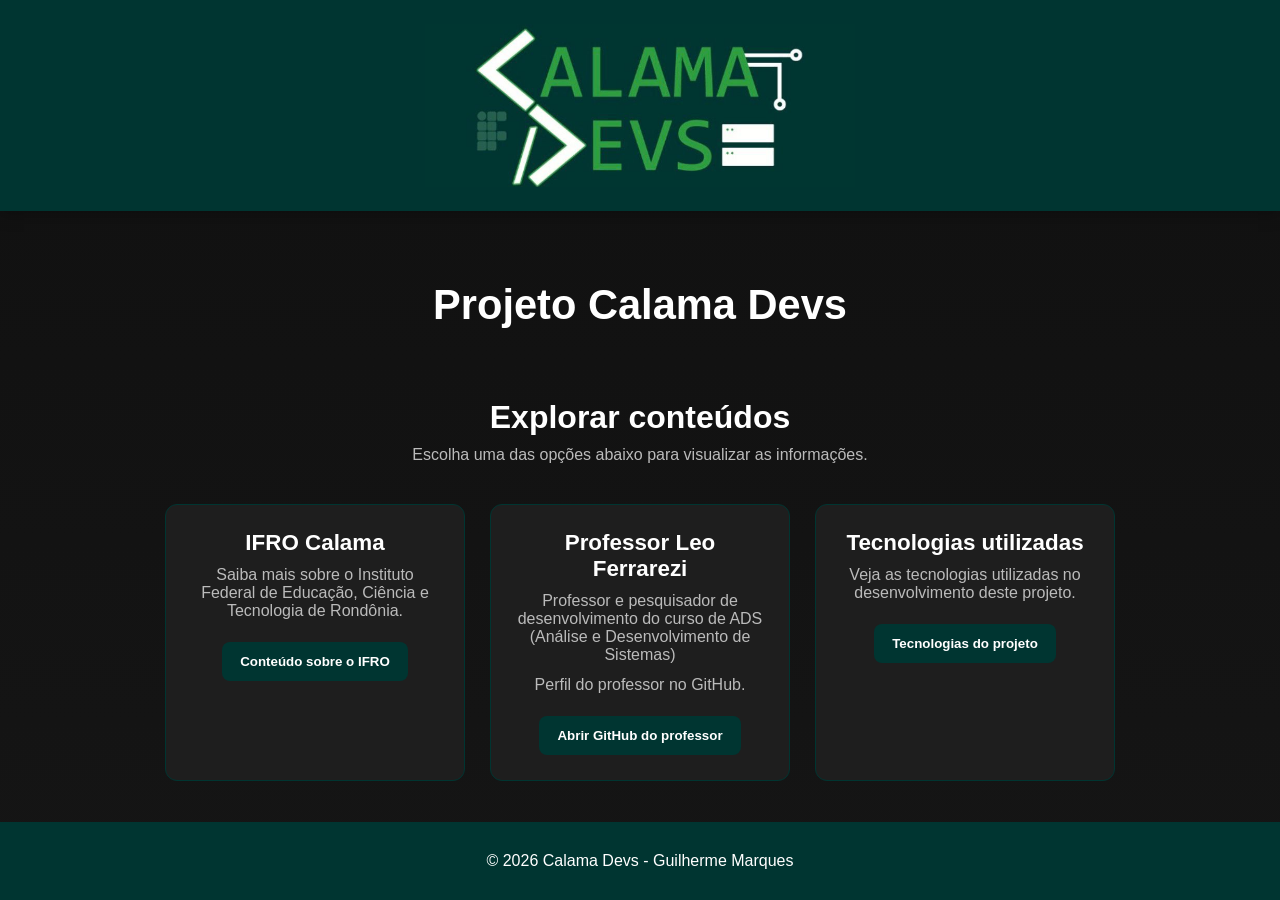
<file: GuilhermeMarquesGuimaraes/index.html>
<!DOCTYPE html>
<html lang="pt-BR">

<head>
    <meta charset="UTF-8">
    <meta name="viewport" content="width=device-width, initial-scale=1.0">
    <title>Calama Devs</title>
    <link rel="icon" href="images/DeviconDevs.jpeg" type="image/png">
    <link rel="stylesheet" href="css/style.css">
</head>

<body>

    <header class="topo">
        <div class="logo-container">
            <img
                src="images/CalamaDevsIcon.png"
                alt="Logo Calama Devs"
                class="logo-topo"
            >
        </div>
    </header>

    <main>

        <section class="hero">
            <div class="hero-texto">
                <h2>Projeto Calama Devs</h2>
            </div>
        </section>

        <section class="acoes">

            <div class="acoes-titulo">
                <h2>Explorar conteúdos</h2>
                <p>
                    Escolha uma das opções abaixo para visualizar as informações.
                </p>
            </div>

            <div class="acoes-grid">

                <article class="acao-card">
                    <h3>IFRO Calama</h3>

                    <p>
                        Saiba mais sobre o Instituto Federal de Educação,
                        Ciência e Tecnologia de Rondônia.
                    </p>

                    <button id="btn-ifro" class="botao-secundario">
                        Conteúdo sobre o IFRO
                    </button>
                </article>


                <article class="acao-card">
                    <h3>Professor Leo Ferrarezi</h3>

                    <p>
                        Professor e pesquisador de desenvolvimento do curso
                        de ADS (Análise e Desenvolvimento de Sistemas)
                    </p>

                    <p>
                        Perfil do professor no GitHub.
                    </p>

                    <button id="btn-leo" class="botao-secundario">
                        Abrir GitHub do professor
                    </button>
                </article>


                <article class="acao-card">
                    <h3>Tecnologias utilizadas</h3>

                    <p>
                        Veja as tecnologias utilizadas no desenvolvimento
                        deste projeto.
                    </p>

                    <button id="btn-tech" class="botao-secundario">
                        Tecnologias do projeto
                    </button>
                </article>

            </div>

        </section>

    </main>

    <footer class="rodape">
        <p>© 2026 Calama Devs - Guilherme Marques</p>
    </footer>

    <script src="js/script.js"></script>

</body>
</html>
</file>
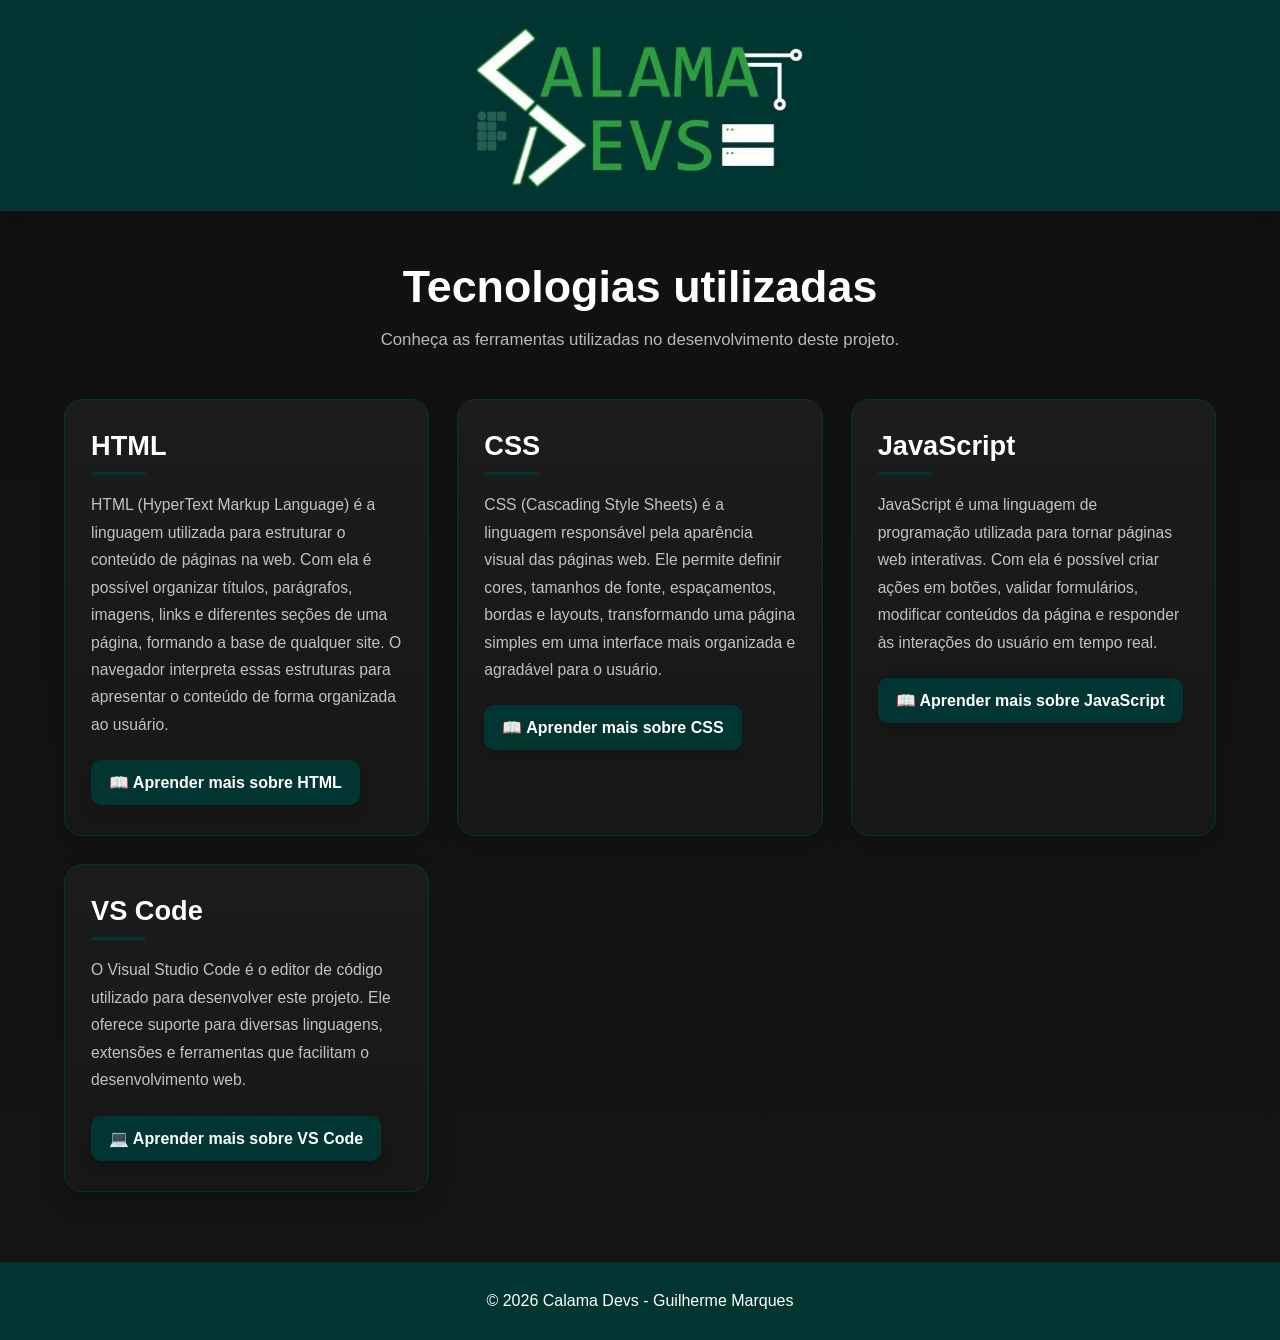
<file: GuilhermeMarquesGuimaraes/tecnologias.html>
<!DOCTYPE html>
<html lang="pt-BR">
<head>
    <meta charset="UTF-8">
    <meta name="viewport" content="width=device-width, initial-scale=1.0">
    <title>Tecnologias - Calama Devs</title>
    <link rel="icon" href="images/DeviconDevs.jpeg" type="image/png">
    <link rel="stylesheet" href="css/style.css">
</head>

<body>

    <header class="topo">
        <div class="logo-container">
            <img src="images/CalamaDevsIcon.png" alt="Logo Calama Devs" class="logo-topo">
        </div>
    </header>

    <main class="pagina-tech">

        <section class="cabecalho-tech">
            <h1>Tecnologias utilizadas</h1>
            <p>Conheça as ferramentas utilizadas no desenvolvimento deste projeto.</p>
        </section>

        <section class="grid-tech">

            <article class="secao-tecnologia">
                <h2>HTML</h2>
                <p>
                    HTML (HyperText Markup Language) é a linguagem utilizada para estruturar o conteúdo de páginas na web.
                    Com ela é possível organizar títulos, parágrafos, imagens, links e diferentes seções de uma página, formando a base de qualquer site.
                    O navegador interpreta essas estruturas para apresentar o conteúdo de forma organizada ao usuário.
                </p>
                <a class="botao-doc"
                href="https://developer.mozilla.org/pt-BR/docs/Web/HTML"
                target="_blank">
                    📖 Aprender mais sobre HTML
                </a>
            </article>

            <article class="secao-tecnologia">
                <h2>CSS</h2>
                <p>
                    CSS (Cascading Style Sheets) é a linguagem responsável pela aparência visual das páginas web.
                    Ele permite definir cores, tamanhos de fonte, espaçamentos, bordas e layouts,
                    transformando uma página simples em uma interface mais organizada e agradável para o usuário.
                </p>
                <a class="botao-doc"
                href="https://developer.mozilla.org/pt-BR/docs/Web/CSS"
                target="_blank">
                    📖 Aprender mais sobre CSS
                </a>
            </article>

            <article class="secao-tecnologia">
                <h2>JavaScript</h2>
                <p>
                    JavaScript é uma linguagem de programação utilizada para tornar páginas web interativas.
                    Com ela é possível criar ações em botões, validar formulários, modificar conteúdos da página e responder
                    às interações do usuário em tempo real.
                </p>
                <a class="botao-doc"
                href="https://developer.mozilla.org/pt-BR/docs/Web/JavaScript"
                target="_blank">
                    📖 Aprender mais sobre JavaScript
                </a>
            </article>

            <article class="secao-tecnologia">
                <h2>VS Code</h2>
                <p>
                    O Visual Studio Code é o editor de código utilizado para desenvolver
                    este projeto. Ele oferece suporte para diversas linguagens,
                    extensões e ferramentas que facilitam o desenvolvimento web.
                </p>
                <a class="botao-doc"
                href="https://code.visualstudio.com/docs"
                target="_blank">
                    💻 Aprender mais sobre VS Code
                </a>
            </article>

        </section>

    </main>

    <footer class="rodape">
        <p>© 2026 Calama Devs - Guilherme Marques</p>
    </footer>

</body>
</html>
</file>
<file: GuilhermeMarquesGuimaraes/css/style.css>
* {
    margin: 0;
    padding: 0;
    box-sizing: border-box;
}


body {
    font-family: Arial, Helvetica, sans-serif;
    background: linear-gradient(180deg, #101010 0%, #151515 100%);
    color: white;
    display: flex;
    flex-direction: column;
    min-height: 100vh;
}

main {
    flex: 1;
}


.topo {
    background: #003531;
    display: flex;
    justify-content: center;
    align-items: center;
    padding: 24px 16px;
    box-shadow: 0 4px 15px rgba(0, 0, 0, 0.25);
}

.logo-container {
    width: 100%;
    display: flex;
    justify-content: center;
}

.logo-topo {
    width: 100%;
    max-width: 430px;
    height: auto;
    object-fit: contain;
    display: block;
}


.hero {
    text-align: center;
    padding: 70px 20px 30px;
}

.hero-texto h2 {
    font-size: 2.6rem;
    color: white;
}


.acoes {
    width: 90%;
    max-width: 1100px;
    margin: 40px auto 0;
}

.acoes-titulo {
    text-align: center;
    margin-bottom: 40px;
}

.acoes-titulo h2 {
    font-size: 2rem;
    margin-bottom: 10px;
}

.acoes-titulo p {
    color: #bbbbbb;
}


.acoes-grid {
    display: flex;
    justify-content: center;
    gap: 25px;
    flex-wrap: wrap;
}


.acao-card {
    background: #1e1e1e;
    border: 1px solid #003531;
    border-radius: 12px;
    padding: 25px;
    width: 300px;
    text-align: center;
    transition: 0.3s;
}

.acao-card:hover {
    transform: translateY(-6px);
}

.acao-card h3 {
    margin-bottom: 10px;
    font-size: 1.4rem;
}

.acao-card p {
    color: #bbbbbb;
    margin-bottom: 12px;
}


.botao-secundario {
    margin-top: 10px;
    padding: 12px 18px;
    border: none;
    background: #003531;
    color: white;
    font-weight: bold;
    border-radius: 8px;
    cursor: pointer;
    transition: 0.3s;
}

.botao-secundario:hover {
    background: #01463f;
}

.pagina-tech {
    width: 90%;
    max-width: 1250px;
    margin: 50px auto 70px;
}

.cabecalho-tech {
    text-align: center;
    margin-bottom: 45px;
}

.cabecalho-tech h1 {
    font-size: 2.8rem;
    margin-bottom: 14px;
    color: white;
}

.cabecalho-tech p {
    max-width: 700px;
    margin: 0 auto;
    color: #b9b9b9;
    line-height: 1.7;
    font-size: 1.05rem;
}

.grid-tech {
    display: grid;
    grid-template-columns: repeat(auto-fit, minmax(280px, 1fr));
    gap: 28px;
}

.secao-tecnologia {
    background: linear-gradient(180deg, #1c1c1c 0%, #171717 100%);
    border: 1px solid #003531;
    border-radius: 18px;
    padding: 30px 26px;
    box-shadow: 0 10px 22px rgba(0, 0, 0, 0.22);
    transition: transform 0.3s, box-shadow 0.3s, border-color 0.3s;
}

.secao-tecnologia:hover {
    transform: translateY(-8px);
    box-shadow: 0 16px 28px rgba(0, 0, 0, 0.28);
    border-color: #0a5a50;
}

.secao-tecnologia h2 {
    font-size: 1.7rem;
    margin-bottom: 16px;
    color: white;
    position: relative;
}

.secao-tecnologia h2::after {
    content: "";
    display: block;
    width: 55px;
    height: 3px;
    margin-top: 10px;
    background: #003531;
    border-radius: 99px;
}

.secao-tecnologia p {
    color: #c2c2c2;
    line-height: 1.75;
    margin-bottom: 22px;
    font-size: 0.98rem;
}


.botao-doc {
    display: inline-block;
    padding: 13px 18px;
    background: #003531;
    color: white;
    text-decoration: none;
    border-radius: 10px;
    font-weight: bold;
    transition: background 0.3s, transform 0.3s, box-shadow 0.3s;
    box-shadow: 0 6px 14px rgba(0, 0, 0, 0.18);
}

.botao-doc:hover {
    background: #01463f;
    transform: translateY(-2px);
    color: white;
}

.rodape {
    width: 100%;
    padding: 30px 20px;
    background: #003531;
    color: white;
    text-align: center;
    margin-top: auto;
}


@media (max-width: 768px) {
    .hero-texto h2 {
        font-size: 2rem;
    }

    .logo-topo {
        max-width: 320px;
    }

    .acao-card {
        width: 90%;
    }

    .cabecalho-tech h1 {
        font-size: 2.2rem;
    }

    .cabecalho-tech p {
        font-size: 1rem;
    }

    .pagina-tech {
        width: 92%;
        margin: 35px auto 50px;
    }
}
</file>
